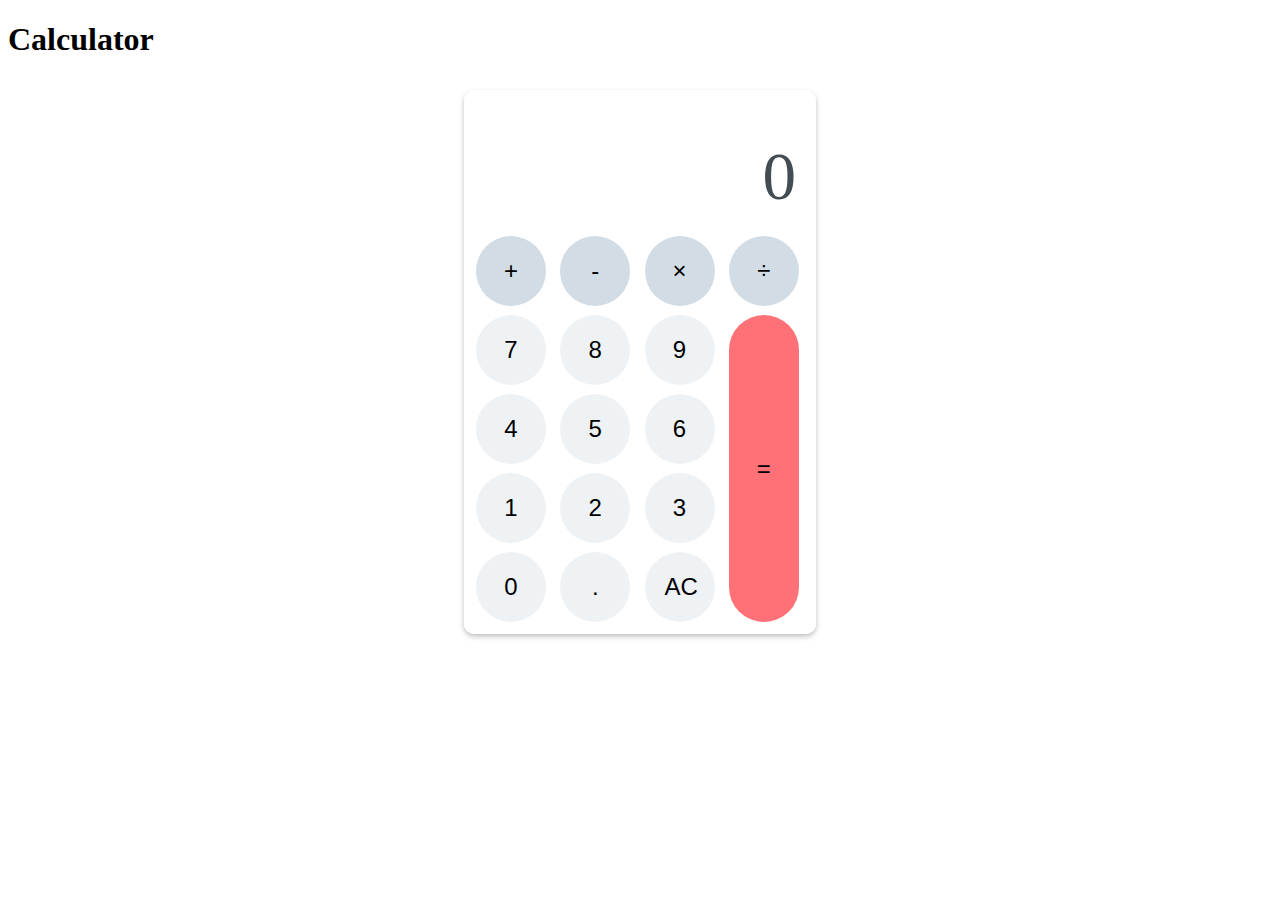
<file: Foundations/calculator/index.html>
<!doctype html>
<html lang="en">
  <head>
    <meta charset="UTF-8" />
    <meta name="viewport" content="width=device-width, initial-scale=1.0" />
    <title>Calculator</title>
    <link rel="stylesheet" href="styles.css" />
  </head>

  <body>
    <h1>Calculator</h1>
    <div class="calculator">
      <div class="calculator__output">0</div>
      <div class="calculator__keys">
        <button class="calculator__key calculator__key--operator" value="+">
          +
        </button>
        <button class="calculator__key calculator__key--operator" value="-">
          -
        </button>
        <button class="calculator__key calculator__key--operator" value="*">
          &times;
        </button>
        <button class="calculator__key calculator__key--operator" value="/">
          ÷
        </button>
        <button class="calculator__key number-key" value="7">7</button>
        <button class="calculator__key number-key" value="8">8</button>
        <button class="calculator__key number-key" value="9">9</button>
        <button class="calculator__key number-key" value="4">4</button>
        <button class="calculator__key number-key" value="5">5</button>
        <button class="calculator__key number-key" value="6">6</button>
        <button class="calculator__key number-key" value="1">1</button>
        <button class="calculator__key number-key" value="2">2</button>
        <button class="calculator__key number-key" value="3">3</button>
        <button class="calculator__key number-key" value="0">0</button>
        <button class="calculator__key">.</button>
        <button class="calculator__key clear-btn">AC</button>
        <button class="calculator__key calculator__key--enter">=</button>
      </div>
    </div>
    <script src="script.js"></script>
  </body>
</html>
</file>
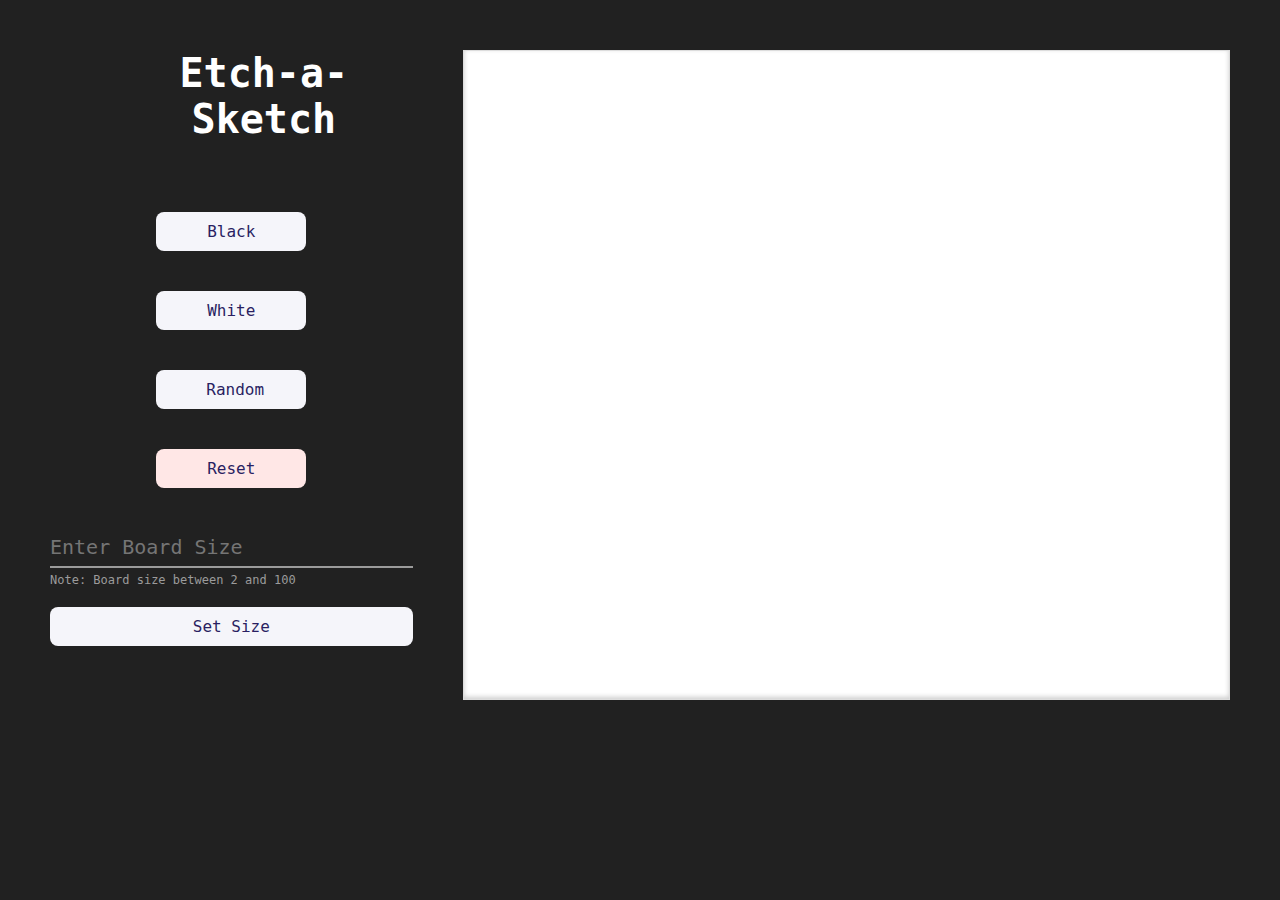
<file: Foundations/Etch-a-Sketch/index.html>
<!doctype html>
<html lang="en">

<head>
  <meta charset="UTF-8" />
  <meta name="viewport" content="width=device-width, initial-scale=1.0" />
  <title>Etch-a-Sketch</title>
  <link rel="stylesheet" href="style.css" />
  <link href="https://db.onlinewebfonts.com/c/c37920f95595038e0868564341c71133?family=Myriad+Pro+Light"
    rel="stylesheet" />
</head>

<body>
  <div class="container">
    <div class="content">
      <div class="panel">
        <div class="title">
          <h1>Etch-a-Sketch</h1>
        </div>
        <div class="buttons">
          <button class="blackBtn">Black</button>
          <button class="whiteBtn">White</button>
          <button class="random">Random</button>
          <button class="reset">Reset</button>
        </div>
        <form action="">
          <input class="input-field" type="text" placeholder="Enter Board Size" />
          <p class="size-note">Note: Board size between 2 and 100</p>
          <button class="setSize input-btn">Set Size</button>
        </form>
      </div>
      <div class="board"></div>
    </div>
  </div>
  <script src="script.js"></script>
</body>

</html>
</file>
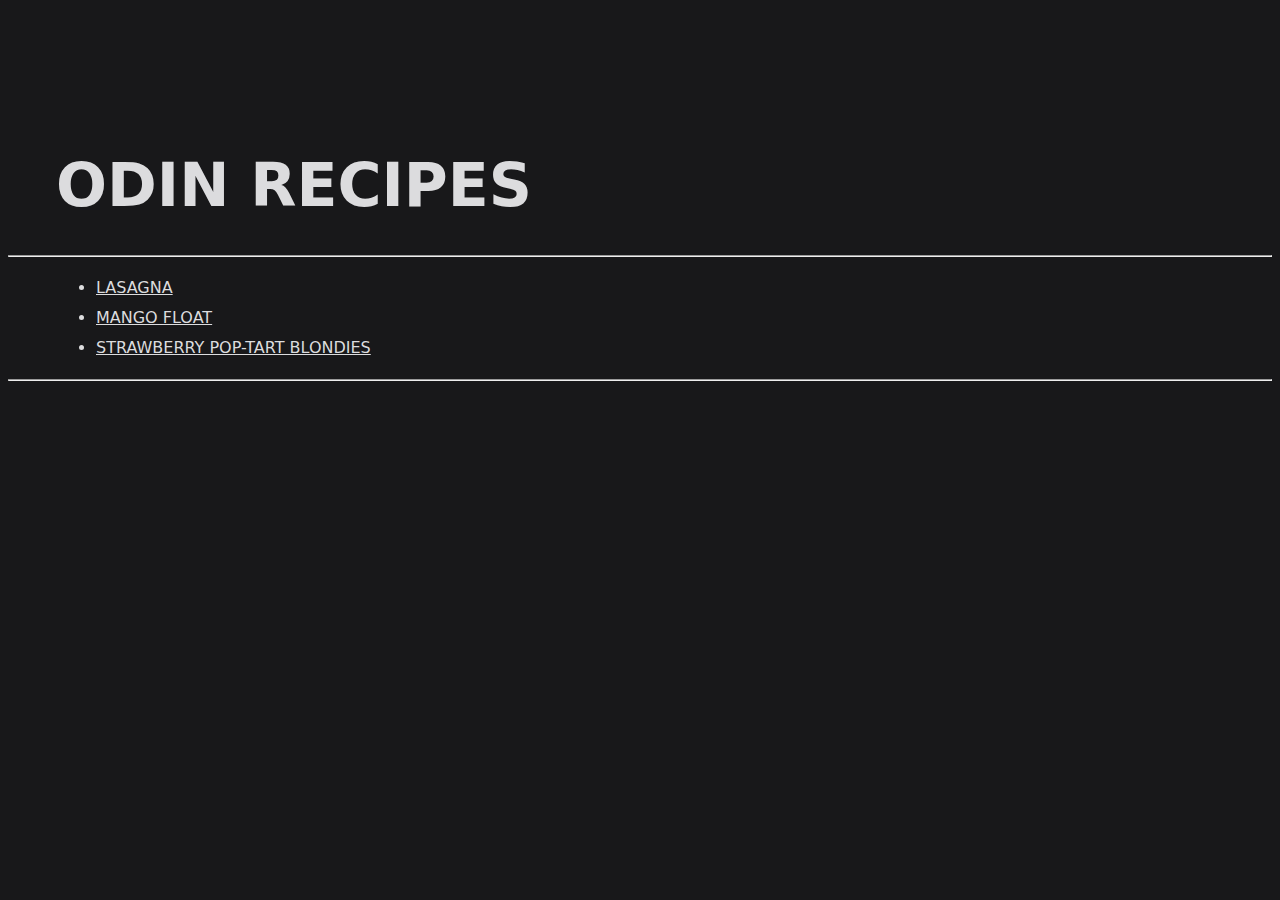
<file: Foundations/odin-recipes/index.html>
<!DOCTYPE html> 
<html>
    <head>
        <meta charset="utf-8">
        <title>Odin Recipes</title>
        <link rel="stylesheet" href="styles.css">
    </head>
    <body>
        <h1 class="title">Odin Recipes</h1>
        <hr>
        <div class="recipelist">
            <ul>    
                <li><a href="./recipes/lasagna.html">Lasagna</a></li>
                <li><a href="./recipes/mango_float.html">Mango Float</a></li>
                <li><a href="./recipes/strawberry_poptart_blondies.html">Strawberry Pop-Tart Blondies</a></li>
            </ul>
        </div>
        <hr>
    </body>
</html>
</file>
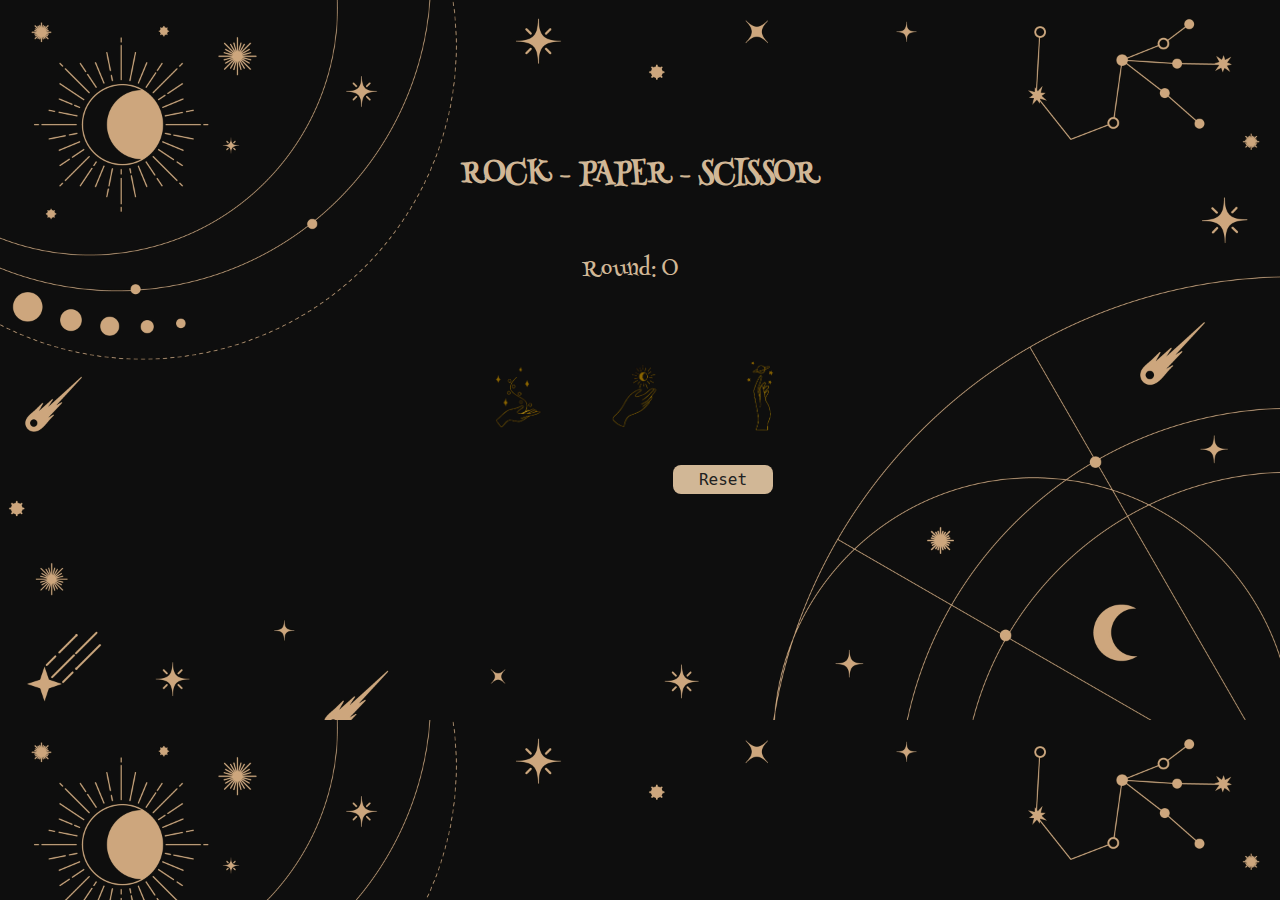
<file: Foundations/rock-paper-scissors/index.html>
<!doctype html>
<html lang="en">

<head>
  <meta charset="UTF-8" />
  <meta name="viewport" content="width=device-width, initial-scale=1.0" />
  <title>Rock-Paper-Scissors</title>
  <link rel="stylesheet" href="style.css" />
  <link rel="preconnect" href="https://fonts.googleapis.com">
  <link rel="preconnect" href="https://fonts.gstatic.com" crossorigin>
  <link href="https://fonts.googleapis.com/css2?family=Henny+Penny&display=swap" rel="stylesheet">
</head>

<body>
  <h1 class="title">ROCK - PAPER - SCISSOR</h1>

  <div class="content">
    <div class="stats">
      <p class="displayRounds">Round: 0</p>
      <p class="displayScores"></p>
    </div>
    <p class="result"></p>
    <div class="images">
      <img src="img/1.png" class="rockbtn playbtn" alt="Rock" />
      <img src="img/2.png" class="paperbtn playbtn" alt="Paper" />
      <img src="img/3.png" class="scissorbtn playbtn" alt="Scissor" />
    </div>
    <button class="resetGame">Reset</button>
  </div>
  <script src="script.js"></script>
</body>

</html>
</file>
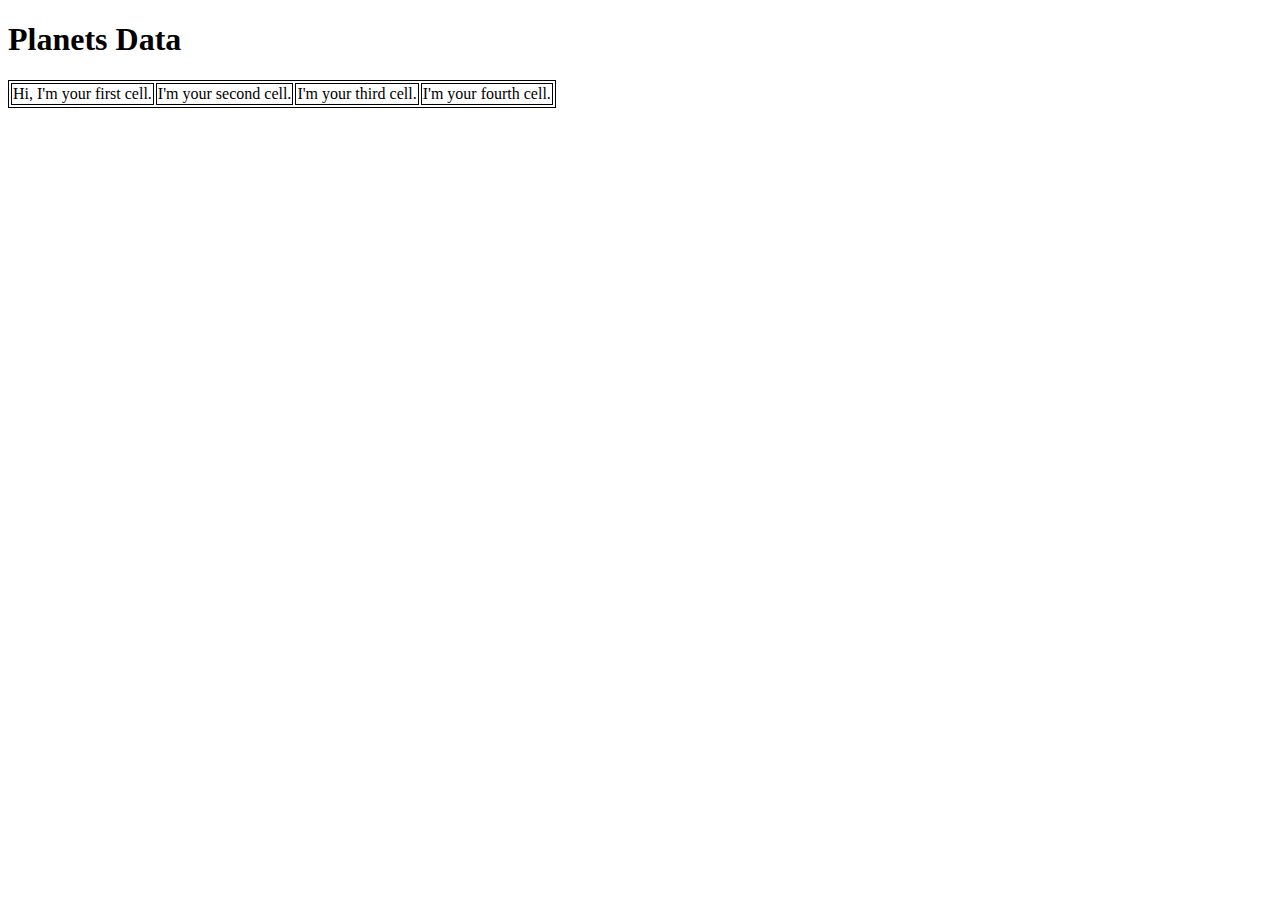
<file: FullStack-JS/01-Intermediate-HTML-CSS/tables.html>
<!doctype html>
<html lang="en">
  <head>
    <meta charset="UTF-8" />
    <meta name="viewport" content="width=device-width, initial-scale=1.0" />
    <title>Document</title>
    <link rel="stylesheet" href="styles.css" />
  </head>
  <body>
    <h1>Planets Data</h1>
    <table>
      <td>Hi, I'm your first cell.</td>
      <td>I'm your second cell.</td>
      <td>I'm your third cell.</td>
      <td>I'm your fourth cell.</td>
    </table>
  </body>
</html>
</file>
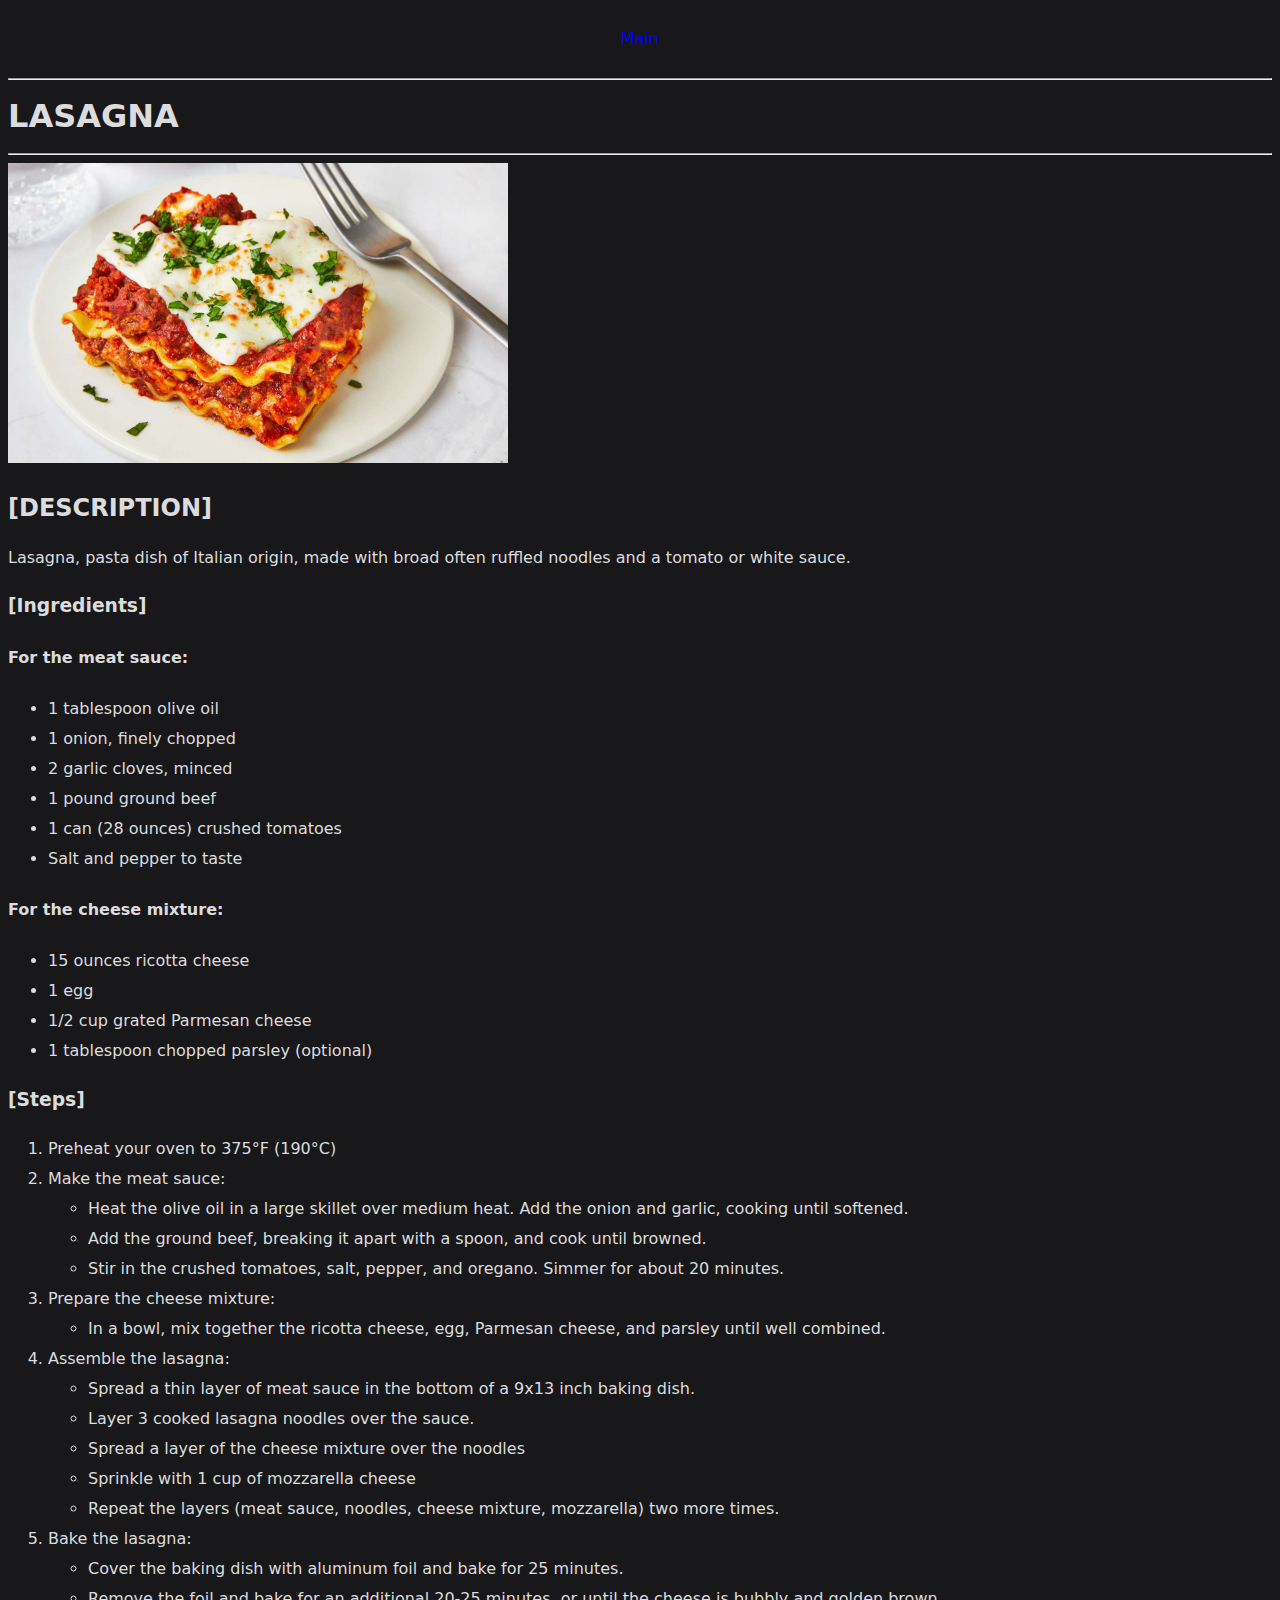
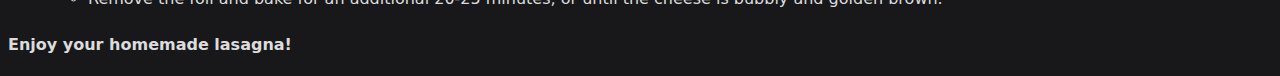
<file: Foundations/odin-recipes/recipes/lasagna.html>
<!DOCTYPE html>
<html lang="en">
<head>
    <meta charset="UTF-8">
    <meta name="viewport" content="width=device-width, initial-scale=1.0">
    <title>Recipes</title>
    <link rel="stylesheet" href="../styles.css">

</head>
<body>
    <header><p><a href="../index.html">Main</a></p></header>
    <hr>
    <h1>LASAGNA</h1>
    <hr>
    <img src="./img/lasagna.jpg" alt="Image of the dish Lasagna on top of a plate" style="height: 300px; width: 500px;">
    <h2 class="description">[Description]</h2>
    Lasagna, pasta dish of Italian origin, made with broad often ruffled noodles and a tomato or white sauce.

    <p>
       <h3>[Ingredients]</h3> 
       <h4>For the meat sauce:</h4>
       <ul>
        <li>1 tablespoon olive oil</li>
        <li>1 onion, finely chopped</li>
        <li>2 garlic cloves, minced</li>
        <li>1 pound ground beef</li>
        <li>1 can (28 ounces) crushed tomatoes</li>
        <li>Salt and pepper to taste</li>
       </ul>
       <h4>For the cheese mixture:</h4>
       <ul>
        <li>15 ounces ricotta cheese</li>
        <li>1 egg</li>
        <li>1/2 cup grated Parmesan cheese</li>
        <li>1 tablespoon chopped parsley (optional)</li>
       </ul>
    </p>

    <p>
        <h3>[Steps]</h3>
        <ol>
            <li>Preheat your oven to 375°F (190°C)</li>

            <li>Make the meat sauce:
            <ul>
                <li>Heat the olive oil in a large skillet over medium heat. Add the onion and garlic, cooking until softened.</li>
                <li>Add the ground beef, breaking it apart with a spoon, and cook until browned.</li>
                <li>Stir in the crushed tomatoes, salt, pepper, and oregano. Simmer for about 20 minutes.</li>
            </ul>
            </li>

            <li>Prepare the cheese mixture:
                <ul>
                    <li>In a bowl, mix together the ricotta cheese, egg, Parmesan cheese, and parsley until well combined.</li>
                </ul>
            </li>

            <li>Assemble the lasagna:
                <ul>
                <li>Spread a thin layer of meat sauce in the bottom of a 9x13 inch baking dish.</li>
                <li>Layer 3 cooked lasagna noodles over the sauce.</li>
                <li>Spread a layer of the cheese mixture over the noodles</li>
                <li>Sprinkle with 1 cup of mozzarella cheese</li>
                <li>Repeat the layers (meat sauce, noodles, cheese mixture, mozzarella) two more times.</li>
            </ul>
            </li>

            <li>Bake the lasagna:
                <ul>
                    <li>Cover the baking dish with aluminum foil and bake for 25 minutes.</li>
                    <li>Remove the foil and bake for an additional 20-25 minutes, or until the cheese is bubbly and golden brown.</li>
                </ul>
            </li>
        </ol>
        <p><strong>Enjoy your homemade lasagna!</strong></p>
    </p>
</body>
</html>
</file>
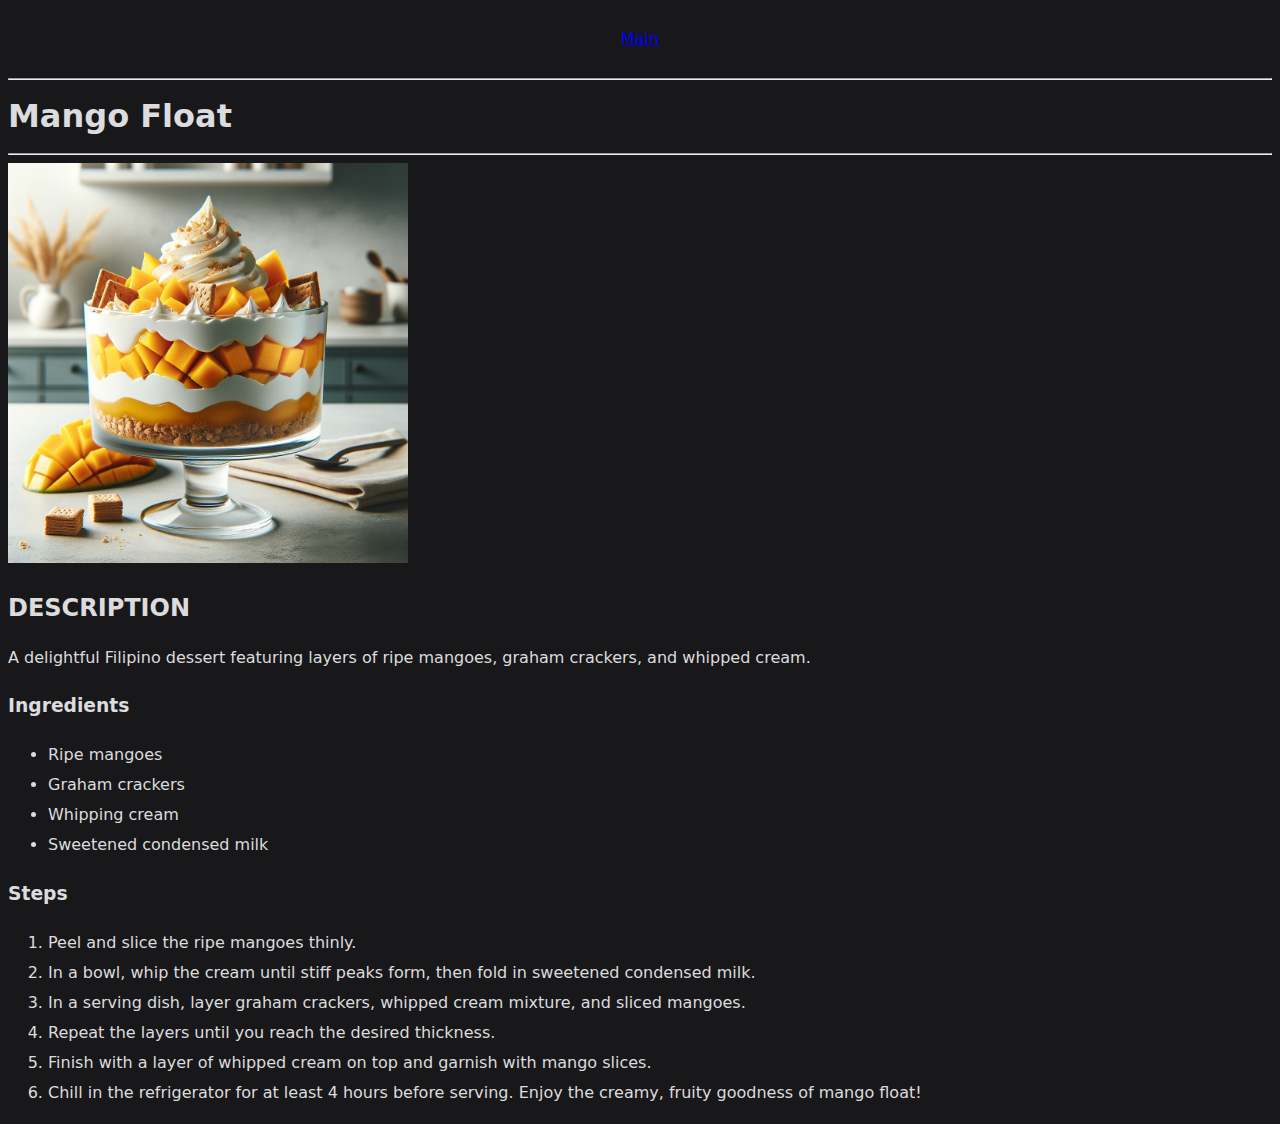
<file: Foundations/odin-recipes/recipes/mango_float.html>
<!DOCTYPE html>
<html lang="en">
<head>
    <meta charset="UTF-8">
    <meta name="viewport" content="width=device-width, initial-scale=1.0">
    <title>Mango Float</title>
    <link rel="stylesheet" href="../styles.css">

</head>
<body>
    <header><p><a href="../index.html">Main</a></p></header>
    <hr>
    <h1>Mango Float</h1>
    <hr>
    <img src="./img/mango-float.png" alt="Image of a mango float dessert" style="height: 400px; width: 400px;">

    <h2 class="description">Description</h2>
    <p>A delightful Filipino dessert featuring layers of ripe mangoes, graham crackers, and whipped cream.</p>

    <h3>Ingredients</h3>
    <ul>
        <li>Ripe mangoes</li>
        <li>Graham crackers</li>
        <li>Whipping cream</li>
        <li>Sweetened condensed milk</li>
    </ul>

    <h3>Steps</h3>
    <ol>
        <li>Peel and slice the ripe mangoes thinly.</li>
        <li>In a bowl, whip the cream until stiff peaks form, then fold in sweetened condensed milk.  </li>
        <li>In a serving dish, layer graham crackers, whipped cream mixture, and sliced mangoes.</li>
        <li>Repeat the layers until you reach the desired thickness.</li>
        <li>Finish with a layer of whipped cream on top and garnish with mango slices.</li>
        <li>Chill in the refrigerator for at least 4 hours before serving. Enjoy the creamy, fruity goodness of mango float!</li>
    </ol>


</body>
</html>
</file>
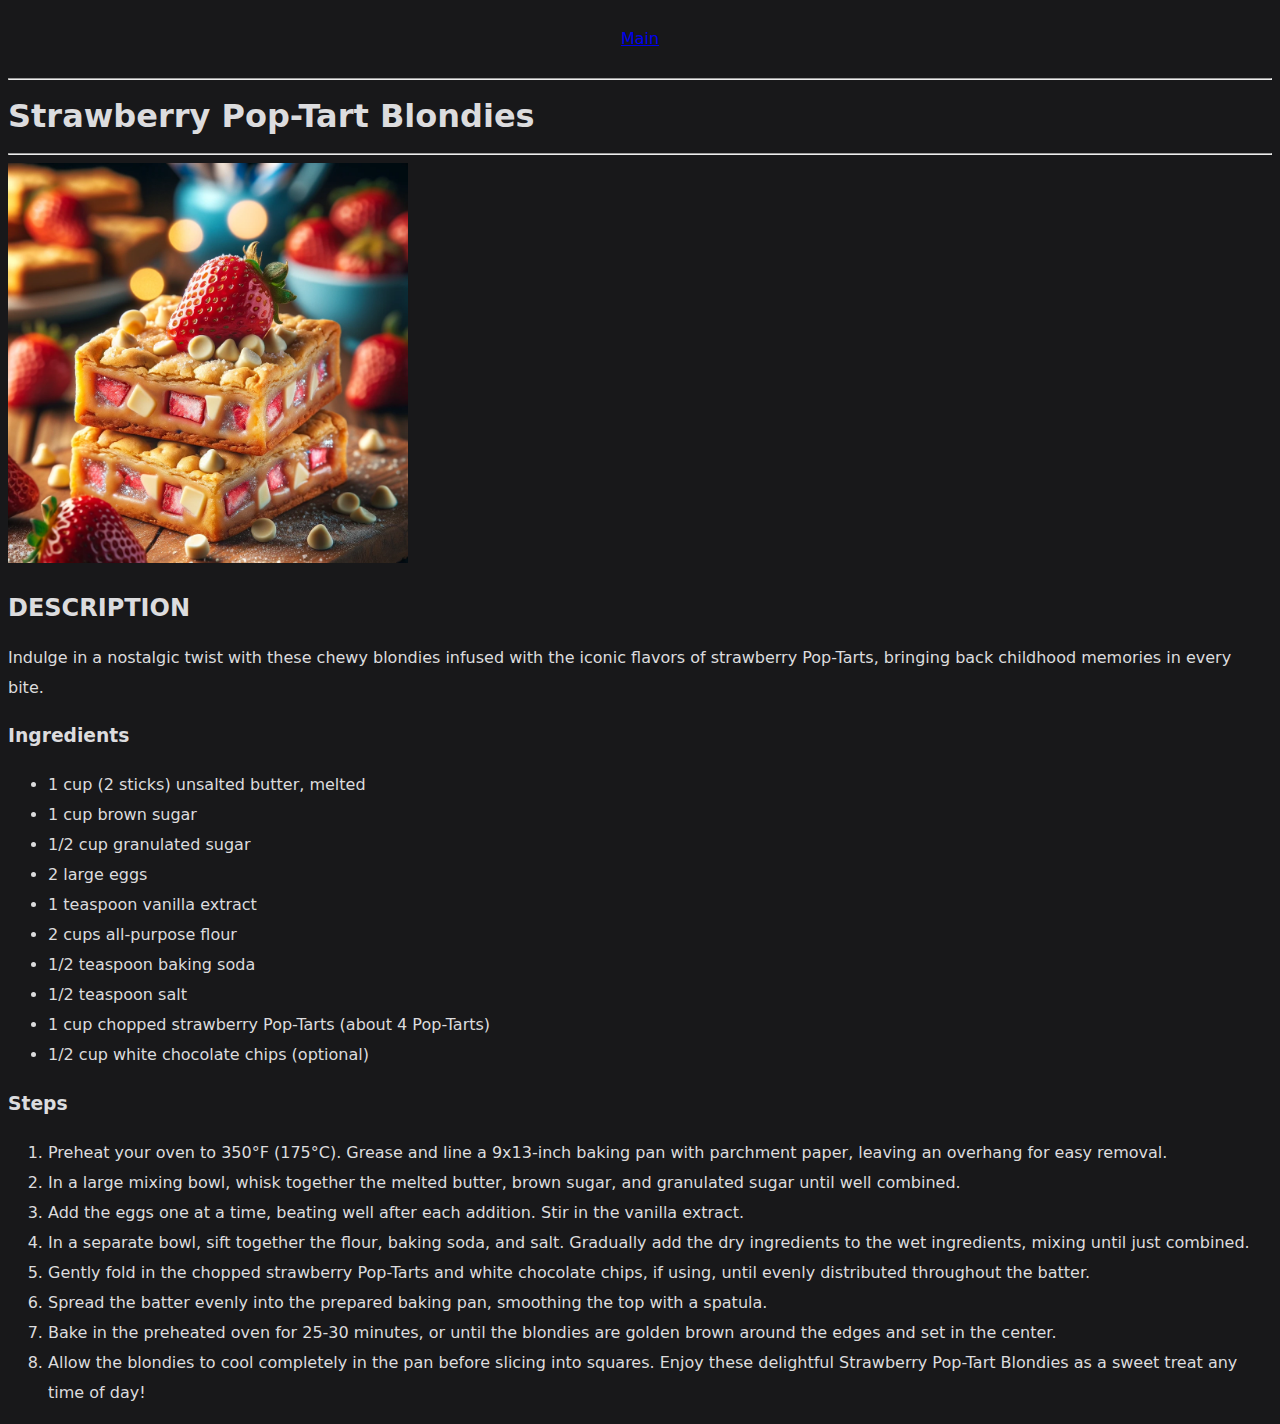
<file: Foundations/odin-recipes/recipes/strawberry_poptart_blondies.html>
<!DOCTYPE html>
<html lang="en">
<head>
    <meta charset="UTF-8">
    <meta name="viewport" content="width=device-width, initial-scale=1.0">
    <title>Strawberry Pop-Tart Blondies</title>
    <link rel="stylesheet" href="../styles.css">
</head>
<body>
    <header><p><a href="../index.html">Main</a></p></header>
    <hr>
    <h1>Strawberry Pop-Tart Blondies</h1>
    <hr>
    <img src="./img/tart.png" alt="image of a delicious strawberry Pop-Tart blondies" style="height: 400px; width: 400px;">

    <h2 class="description">Description</h2>
    <p>Indulge in a nostalgic twist with these chewy blondies infused with the iconic flavors of strawberry Pop-Tarts, bringing back childhood memories in every bite.</p>

    <h3>Ingredients</h3>

    <ul>
        <li>1 cup (2 sticks) unsalted butter, melted</li>
        <li>1 cup brown sugar</li>
        <li>1/2 cup granulated sugar</li>
        <li>2 large eggs</li>
        <li>1 teaspoon vanilla extract</li>
        <li>2 cups all-purpose flour</li>
        <li>1/2 teaspoon baking soda</li>
        <li>1/2 teaspoon salt</li>
        <li>1 cup chopped strawberry Pop-Tarts (about 4 Pop-Tarts)</li>
        <li>1/2 cup white chocolate chips (optional)</li>
    </ul>

    <h3>Steps</h3>

    <ol>
        <li>Preheat your oven to 350°F (175°C). Grease and line a 9x13-inch baking pan with parchment paper, leaving an overhang for easy removal.</li>
        <li>In a large mixing bowl, whisk together the melted butter, brown sugar, and granulated sugar until well combined.</li>
        <li>Add the eggs one at a time, beating well after each addition. Stir in the vanilla extract.</li>
        <li>In a separate bowl, sift together the flour, baking soda, and salt. Gradually add the dry ingredients to the wet ingredients, mixing until just combined.</li>
        <li>Gently fold in the chopped strawberry Pop-Tarts and white chocolate chips, if using, until evenly distributed throughout the batter.</li>
        <li>Spread the batter evenly into the prepared baking pan, smoothing the top with a spatula.</li>
        <li>Bake in the preheated oven for 25-30 minutes, or until the blondies are golden brown around the edges and set in the center.</li>
        <li>Allow the blondies to cool completely in the pan before slicing into squares. Enjoy these delightful Strawberry Pop-Tart Blondies as a sweet treat any time of day!</li>
    </ol>
</body>
</html>
</file>
<file: Foundations/calculator/styles.css>
.calculator {
  border-radius: 10px;
  box-shadow:
    0px 3px 6px 0px rgba(0, 0, 0, 0.15),
    0px 2px 4px 0px rgba(0, 0, 0, 0.12);
  margin-inline-start: auto;
  margin-inline-end: auto;
  margin-block-start: 2em;
  max-inline-size: 22rem;
  overflow: hidden;
  color: hsl(202, 11%, 29%);
}
.calculator__output {
  background: hsl(255, 100%, 100%);
  font-size: 4.2rem;
  padding-block-start: 3rem;
  padding-block-end: 0.5rem;
  padding-inline-end: 1.25rem;
  text-align: end;
}
.calculator__keys {
  display: grid;
  grid-template-columns: repeat(4, 1fr);
  grid-gap: 1px;
  background: hsl(255, 100%, 100%);
  padding: 0.5rem;
}
.calculator__key {
  background: hsl(210, 25%, 95%);
  border: none;
  padding-block-start: 1rem;
  padding-block-end: 1rem;
  padding-inline-end: 1.25rem;
  padding-inline-start: 1.25rem;
  font-size: 1.5rem;
  /* Playful Styles */
  inline-size: 70px;
  block-size: 70px;
  margin: 0.25rem;
  border-radius: 40px;
}
.calculator__key:active,
.calculator__key:focus {
  box-shadow: 0 0 8px 0 rgba(0, 0, 0, 0.3) inset;
  outline: none;
}
.calculator__key--operator {
  background: hsl(208, 25%, 86%);
}
.calculator__key--operator:active {
  background: hsl(208, 24%, 80%);
}
.calculator__key--enter {
  grid-column: 4 / 5;
  grid-row: 2 / span 4;
  background: hsl(357, 100%, 72%);
  height: auto;
}
</file>
<file: Foundations/Etch-a-Sketch/style.css>
/* ------------------  General Styles -------------- */

* {
  margin: 0;
  padding: 0;
  box-sizing: border-box;
}

body {
  font-family: "Cascadia Code", Consolas, Monaco, "Andale Mono", "Ubuntu Mono", monospace;
  display: flex;
  background-color: #212121;
  color: #fff;
}

/* ------------------  Layout Styles -------------- */

.container {
  display: flex;
  flex-direction: column;
  align-items: flex-start;
  width: 100%;
}

.content {
  display: flex;
  justify-content: space-between;
  align-items: flex-start;
  width: 100%;
}

.panel,
.board {
  margin: 50px;
}

/* ------------------  Specific Component Styles -------------- */

.title {
  margin-left: 65px;
  text-align: center;
  font-size: 20px;
}

.buttons {
  display: flex;
  flex-direction: column;
  align-items: center;
  margin-top: 50px;
}

.buttons button {
  width: 150px;
  margin: 20px 0;
  padding: 10px 50px;
  background: #f5f5fa;
  border: 0;
  border-radius: 8px;
  color: #2a1f62;
  cursor: pointer;
  font-family: "Cascadia Code", Consolas, Monaco, "Andale Mono", "Ubuntu Mono", monospace;
  font-size: 1rem;
  transition: .2s;
  flex-wrap: wrap;
}

.buttons .reset {
  background: #FFE7E6;
}

.buttons .reset:hover {
  background: #fa5c55;
  color: #fff;
}


.board {
  width: 800px;
  height: 650px;
  background-color: #fff;
  display: grid;
  margin-left: auto;
  border: 1px solid white;
  border: 1px solid #ddd;
  box-shadow: inset 0px -2px 5px rgba(0, 0, 0, 0.2),
    inset 2px 0px 5px rgba(255, 255, 255, 0.7);
}

.size-note {
  margin-top: 5px;
  font-size: 12px;
  color: #9b9b9b;
}

form {
  display: flex;
  flex-direction: column;
  align-self: center;
  margin-top: 20px;
}

.input-btn {
  margin: 10px 0;
  padding: 10px 50px;
  font-family: inherit;
  border-radius: 8px;
  margin: 20px 0;
  padding: 10px 50px;
  background: #f5f5fa;
  border: 0;
  border-radius: 8px;
  color: #2a1f62;
  cursor: pointer;
  font-size: 1rem;
  transition: .2s;

}

.input-btn:hover {
  background: #f8f8ff;
  box-shadow: 0px 0px 10px 0 #fff, 15px 15px 10px 0 #1d0dca17;
}

.input-field {
  font-family: inherit;
  width: 100%;
  border: 0;
  border-bottom: 2px solid #9b9b9b;
  outline: 0;
  font-size: 20px;
  color: #9b9b9b;
  padding: 7px 0;
  background: transparent;
  transition: border-color 0.2s;
}

.input-field:focus {
  border-bottom: 2px solid #fff;
}
</file>
<file: Foundations/odin-recipes/styles.css>
body{
    font-family: system-ui, -apple-system, BlinkMacSystemFont, 'Segoe UI', Roboto, Oxygen, Ubuntu, Cantarell, 'Open Sans', 'Helvetica Neue', sans-serif;
    background-color: #18181A;
    color: #DCDCDE;
    line-height: 30px;
}

.title{
    font-size: 60px;
    color: e4e4e7;
    margin-top: 155px;
    margin-left: 48px;
    letter-spacing: normal;
    text-transform: uppercase;
    line-height: 60px;

}

.recipelist{
    color: e4e4e7;
    letter-spacing: normal;
    margin-left: 48px;
    text-transform: uppercase;
    line-height: 30px;
}

li a{
    text-decoration:underline;
    color: #DCDCDE;
}

header{
    display: flex;
    justify-content: center;
}

.description{
    text-transform: uppercase;
}
</file>
<file: Foundations/rock-paper-scissors/style.css>
body {
  background-image: url('img/gold-background.jpg');
  background-size: 100%;
  background-color: #fff;
  color: #d1b796;
  font-family: "Henny Penny", system-ui;
}

.title {
  text-align: center;
  margin-top: 150px;
  font-size: 28px;
}

.content {}

p {
  font-size: 22px;
}

.images {
  display: flex;
  justify-content: center;
}

img {
  height: 100px;
  width: auto;
}

.stats {
  display: flex;
  flex-wrap: nowrap;
  justify-content: center;
  flex-direction: row;
  align-items: center;
  padding: 10px;
}

.displayScores {
  margin: 10px;
  display: flex;
  /* flex-wrap: nowrap; */
  justify-content: center;
  flex-direction: row;
}

.displayScores p {
  margin: 10px;
}

.result {
  text-align: center;
}

.resetGame {
  min-width: 100px;
  margin-left: 665px;
  margin-top: 20px;
  padding: 5px;
  background: #d1b796;
  border: 0;
  border-radius: 8px;
  color: #212121;
  cursor: pointer;
  font-family: "Cascadia Code", Consolas, Monaco, "Andale Mono", "Ubuntu Mono", monospace;
  font-size: 1rem;
  transition: .2s;
}

.playbtn {
  transition: transform 0.2s ease-in-out;
  /* Add a smooth transition effect */
}

.playbtn:hover {
  transform: scale(1.1);
  /* Scale up the image on hover */
  cursor: pointer;
}
</file>
<file: FullStack-JS/01-Intermediate-HTML-CSS/styles.css>
table, td, th {
  border: 1px solid black;
}
</file>
